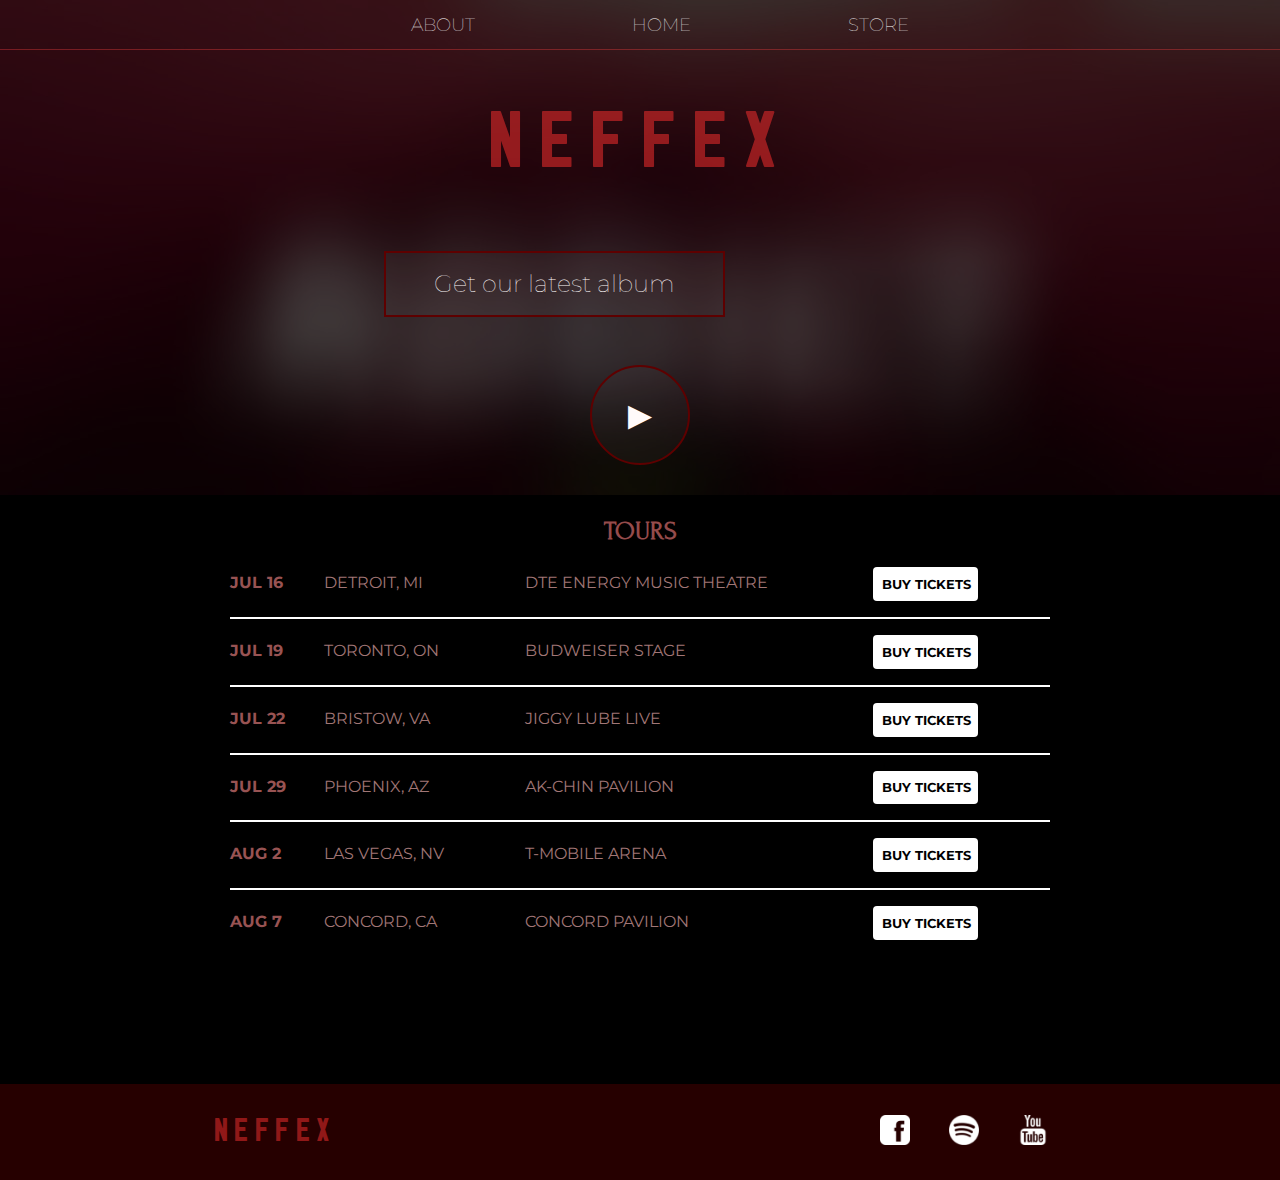
<file: index.html>
<!DOCTYPE html>
<html lang="en">
<head>
    <title>NEFFEX</title>
    <meta charset="UTF-8">
    <meta http-equiv="X-UA-Compatible" content="IE=edge">
    <meta name="viewport" content="width=device-width, initial-scale=1.0">
    <title>Document</title>
    <link rel="stylesheet" href="styles.css"/>
</head>
<body>
    <header class="main-header">
        <nav class="nav main-nav">
            <ul>
                <li> <a href="/about.html">ABOUT</a></li>
                <li> <a href="/index.html">HOME</a></li>
                <li><a href="/store.html">STORE</a></li>
            </ul>
        </nav>
        <h1 class="band-name band-name-large">NEFFEX</h1>
        <div class="container">
            <button class="btn btn-header" type="button">Get our latest album</button>
        </div>
        <button class="btn btn-header btn-play" type="button">&#9658</button>
    </header>
    <section class="container content-section">
        <h2 class="content-header">TOURS</h2>
        <div>
            <div class="tour-row">
                <span class="tour-item tour-date">JUL 16</span>
                <span class="tour-item tour-city">DETROIT, MI</span>
                <span class="tour-item tour-arena">DTE ENERGY MUSIC THEATRE</span>
                <button class="btn tour-item tour-btn btn-primary" type="button">BUY TICKETS</button>
            </div>
            <div class="tour-row">
                <span class="tour-item tour-date">JUL 19</span>
                <span class="tour-item tour-city">TORONTO, ON</span>
                <span class="tour-item tour-arena">BUDWEISER STAGE</span>
                <button class="btn tour-item tour-btn btn-primary" type="button">BUY TICKETS</button>
            </div>
            <div class="tour-row">
                <span class="tour-item tour-date">JUL 22</span>
                <span class="tour-item tour-city">BRISTOW, VA</span>
                <span class="tour-item tour-arena">JIGGY LUBE LIVE</span>
                <button class="btn tour-item tour-btn btn-primary" type="button">BUY TICKETS</button>
            </div>
            <div class="tour-row">
                <span class="tour-item tour-date">JUL 29</span>
                <span class="tour-item tour-city">PHOENIX, AZ</span>
                <span class="tour-item tour-arena">AK-CHIN PAVILION</span>
                <button class="btn tour-item tour-btn btn-primary" type="button">BUY TICKETS</button>
            </div>
            <div class="tour-row">
                <span class="tour-item tour-date">AUG 2</span>
                <span class="tour-item tour-city">LAS VEGAS, NV</span>
                <span class="tour-item tour-arena">T-MOBILE ARENA</span>
                <button class="btn tour-item tour-btn btn-primary" type="button">BUY TICKETS</button>
            </div>
            <div class="tour-row">
                <span class="tour-item tour-date">AUG 7</span>
                <span class="tour-item tour-city">CONCORD, CA</span>
                <span class="tour-item tour-arena">CONCORD PAVILION</span>
                <button class="btn tour-item tour-btn btn-primary" type="button">BUY TICKETS</button>
            </div>
        </div>
    </section>
    <footer class="main-footer">
        <div class="container main-footer-container">
            <h3 class="band-name">NEFFEX</h3>
            <ul class="nav footer-nav">
                <li><a href="https://www.facebook.com/"><img src="/images/Facebook Logo.png" alt="" ></a></li>
                <li><a href="https://open.spotify.com/"><img src="images/Spotify Logo.png" alt="" ></a></li>
                <li><a href="https://youtube.com/"><img src="images/YouTube Logo.png" alt="" ></a></li>
            </ul>
        </div>
    </footer>
</body>
</html>
</file>
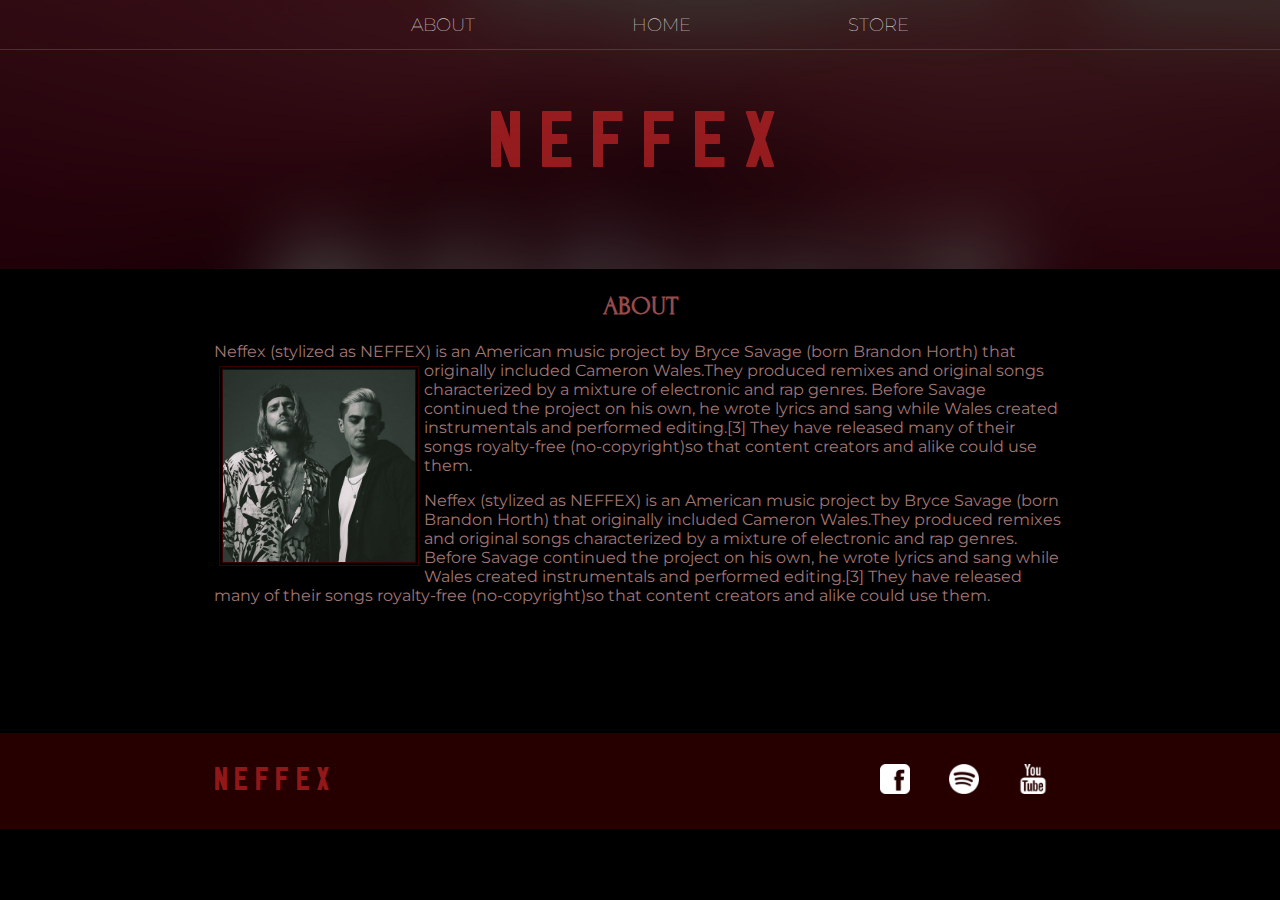
<file: about.html>
<!DOCTYPE html>
<html lang="en">
<head>
    <title>NEFFEX | About</title>   
    <meta charset="UTF-8">
    <meta http-equiv="X-UA-Compatible" content="IE=edge">
    <meta name="viewport" content="width=device-width, initial-scale=1.0">
    <title>Document</title>
    <link rel="stylesheet" href="styles.css"/>
</head>
<body>
    <header class="main-header">
        <nav class="nav main-nav">
            <ul>
                <li> <a href="/about.html">ABOUT</a></li>
                <li> <a href="/index.html">HOME</a></li>
                <li><a href="/store.html">STORE</a></li>
            </ul>
        </nav>
        <h1 class="band-name band-name-large">NEFFEX</h1>
    </header>
    <section class="content-section container">
        <h2 class="content-header">ABOUT</h2>
        <p> Neffex (stylized as NEFFEX) is an American music project by Bryce Savage (born Brandon Horth) 
            that originally included Cameron Wales.They produced remixes and original 
        <img class="about-band-image" src="images/500x500.jpg" alt="" height="200">

            songs characterized by a mixture of electronic and rap genres. Before Savage 
            continued the project on his own, he wrote lyrics and sang while Wales created instrumentals 
            and performed editing.[3] They have released many of their songs royalty-free (no-copyright)so 
            that content creators and alike could use them.</p>
        
        <p> Neffex (stylized as NEFFEX) is an American music project by Bryce Savage (born Brandon Horth) 
            that originally included Cameron Wales.They produced remixes and original 
            songs characterized by a mixture of electronic and rap genres. Before Savage 
            continued the project on his own, he wrote lyrics and sang while Wales created instrumentals 
            and performed editing.[3] They have released many of their songs royalty-free (no-copyright)so 
            that content creators and alike could use them.</p>
    </section>
    <footer class="main-footer">
        <div class="container main-footer-container">
            <h3 class="band-name">NEFFEX</h3>
            <ul class="nav footer-nav">
                <li><a href="https://www.facebook.com/"><img src="/images/Facebook Logo.png" alt="" ></a></li>
                <li><a href="https://open.spotify.com/"><img src="images/Spotify Logo.png" alt="" ></a></li>
                <li><a href="https://youtube.com/"><img src="images/YouTube Logo.png" alt="" ></a></li>
            </ul>
        </div>
    </footer>
    
</body>
</html>
</file>
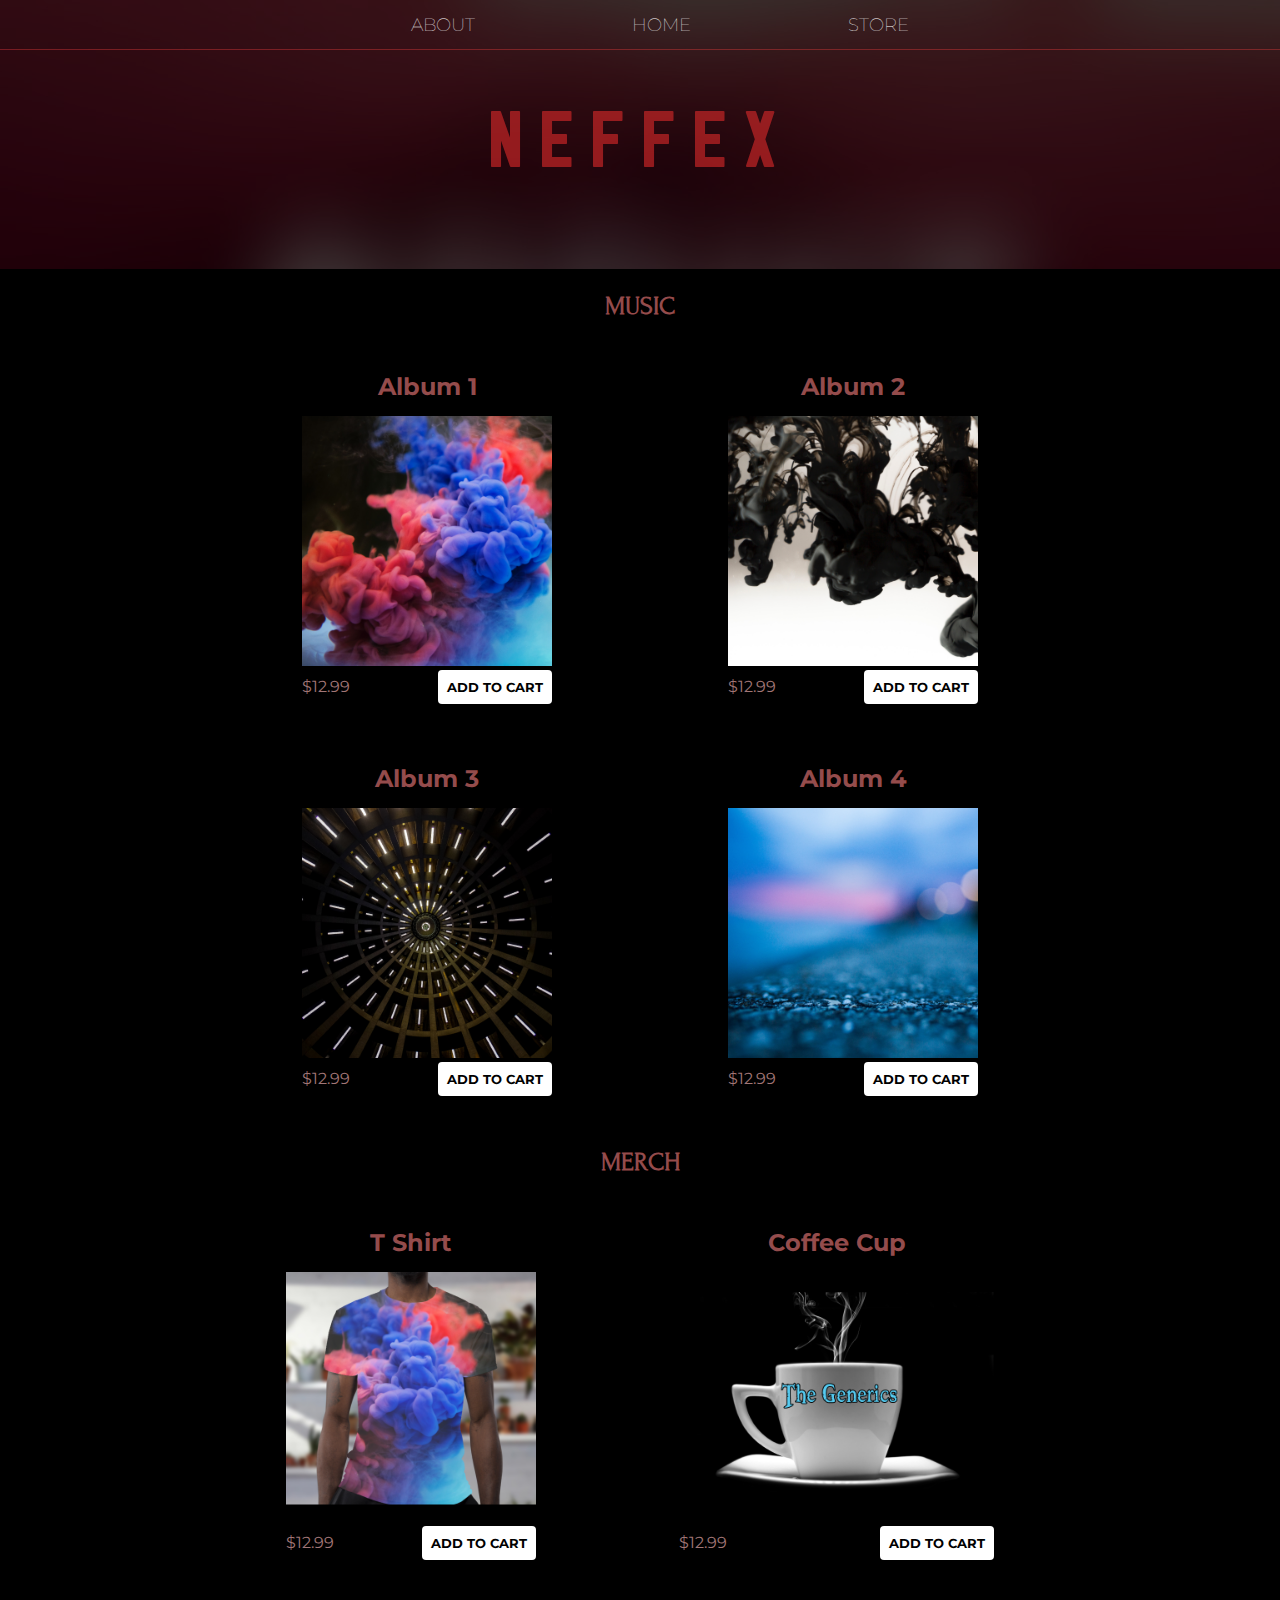
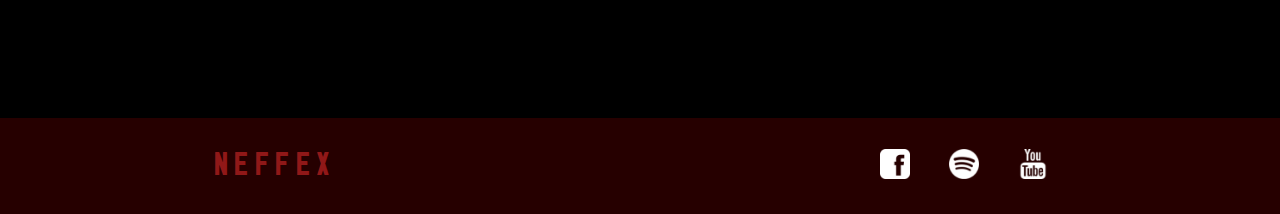
<file: store.html>
<!DOCTYPE html>
<html lang="en">
<head>
    <title>NEFFEX | Store</title>   
    <meta charset="UTF-8">
    <meta http-equiv="X-UA-Compatible" content="IE=edge">
    <meta name="viewport" content="width=device-width, initial-scale=1.0">
    <title>Document</title>
    <link rel="stylesheet" href="styles.css"/>
</head>
<body>
    <header class="main-header">
        <nav class="nav main-nav">
            <ul>
                <li> <a href="/about.html">ABOUT</a></li>
                <li> <a href="/index.html">HOME</a></li>
                <li><a href="/store.html">STORE</a></li>
            </ul>
        </nav>
        <h1 class="band-name band-name-large">NEFFEX</h1>
    </header>
    <section class="container content-section store-section">
        <!-- <h2 class="content-header">STORE</h2> -->
        <h2 class="content-header">MUSIC</h2>
        <div class="shop-items">
            <div class="shop-item">
                    <span class="shop-item-title">Album 1</span>
                    <img class="shop-item-image"  src="images/Album 1.png" alt="">
                    <div class="shop-item-details">
                        <span class="shop-item-price">$12.99</span>
                        <button class="btn btn-primary shop-item-button" 
                        role="button">ADD TO CART</button>
                    </div>
            </div>
            <div class="shop-item">
                <span class="shop-item-title">Album 2</span>
                <img class="shop-item-image"  src="images/Album 2.png" alt="">
                <div class="shop-item-details">
                    <span class="shop-item-price">$12.99</span>
                    <button class="btn btn-primary shop-item-button" 
                    role="button">ADD TO CART</button>
                </div>
             </div>
             <div class="shop-item">
                <span class="shop-item-title">Album 3</span>
                <img class="shop-item-image"  src="images/Album 3.png" alt="">
                <div class="shop-item-details">
                    <span class="shop-item-price">$12.99</span>
                    <button class="btn btn-primary shop-item-button" 
                    role="button">ADD TO CART</button>
                </div>
             </div>
             <div class="shop-item">
                <span class="shop-item-title">Album 4</span>
                <img class="shop-item-image"  src="images/Album 4.png" alt="">
                <div class="shop-item-details">
                    <span class="shop-item-price">$12.99</span>
                    <button class="btn btn-primary shop-item-button" 
                    role="button">ADD TO CART</button>
                </div>
              </div>
    </div>
    </section>
    <section class="container content-section store-section">
        <h2 class="content-header">MERCH</h2>
        <div class="shop-items">
            <div class="shop-item">
                    <span class="shop-item-title">T Shirt</span>
                    <img class="shop-item-image" src="images/Shirt.png" alt="">
                    <div class="shop-item-details">
                        <span class="shop-item-price">$12.99</span>
                        <button class="btn btn-primary shop-item-button" 
                        role="button">ADD TO CART</button>
                    </div>
            </div>
            <div class="shop-item">
                    <span class="shop-item-title">Coffee Cup</span>
                    <img class="shop-item-image" src="images/Cofee.png" alt="">
                    <div class="shop-item-details">
                        <span class="shop-item-price">$12.99</span>
                        <button class="btn btn-primary shop-item-button" 
                        role="button">ADD TO CART</button>
                    </div>
            </div>
         </div>
    </section>
    <section class="container content-section store-section">
        <!-- <h2 class="content-header">CART</h2> -->
        <!-- <div>
            <span>ITEM</span>
            &lt;&gt;
            <span>PRICE</span>
            &lt;&gt;
            <span>QUANTITY</span>
        </div>
        <div>
            <img class="shop-item-image" src="images/Shirt.png" alt="" height="80">
            <span>T-shirt </span>
            &lt;&gt;
            <span>$19.9</span>
            &lt;&gt;
            <input type="number" value="1">
            <button role="button">REMOVE</button>
        </div>
        <div>
            <img class="shop-item-image" src="images/Cofee.png" alt="" height="80">
            <span>Coffe cup</span>
            &lt;&gt;
            <span>$9.9</span>
            &lt;&gt;
            <input type="number" value="2">
            <button role="button">REMOVE</button>
        </div> -->
        <!-- <hr>
        <div>
            <span>Total</span>
            <span>$39.97</span>
        </div>
        <div>
            <button role="button">PURCHASE</button>
        </div> -->
    </section>
    <footer class="main-footer">
        <div class="container main-footer-container">
            <h3 class="band-name">NEFFEX</h3>
            <ul class="nav footer-nav">
                <li><a href="https://www.facebook.com/"><img src="/images/Facebook Logo.png" alt="" ></a></li>
                <li><a href="https://open.spotify.com/"><img src="images/Spotify Logo.png" alt="" ></a></li>
                <li><a href="https://youtube.com/"><img src="images/YouTube Logo.png" alt="" ></a></li>
            </ul>
        </div>
    </footer>
    
</body>
</html>
</file>
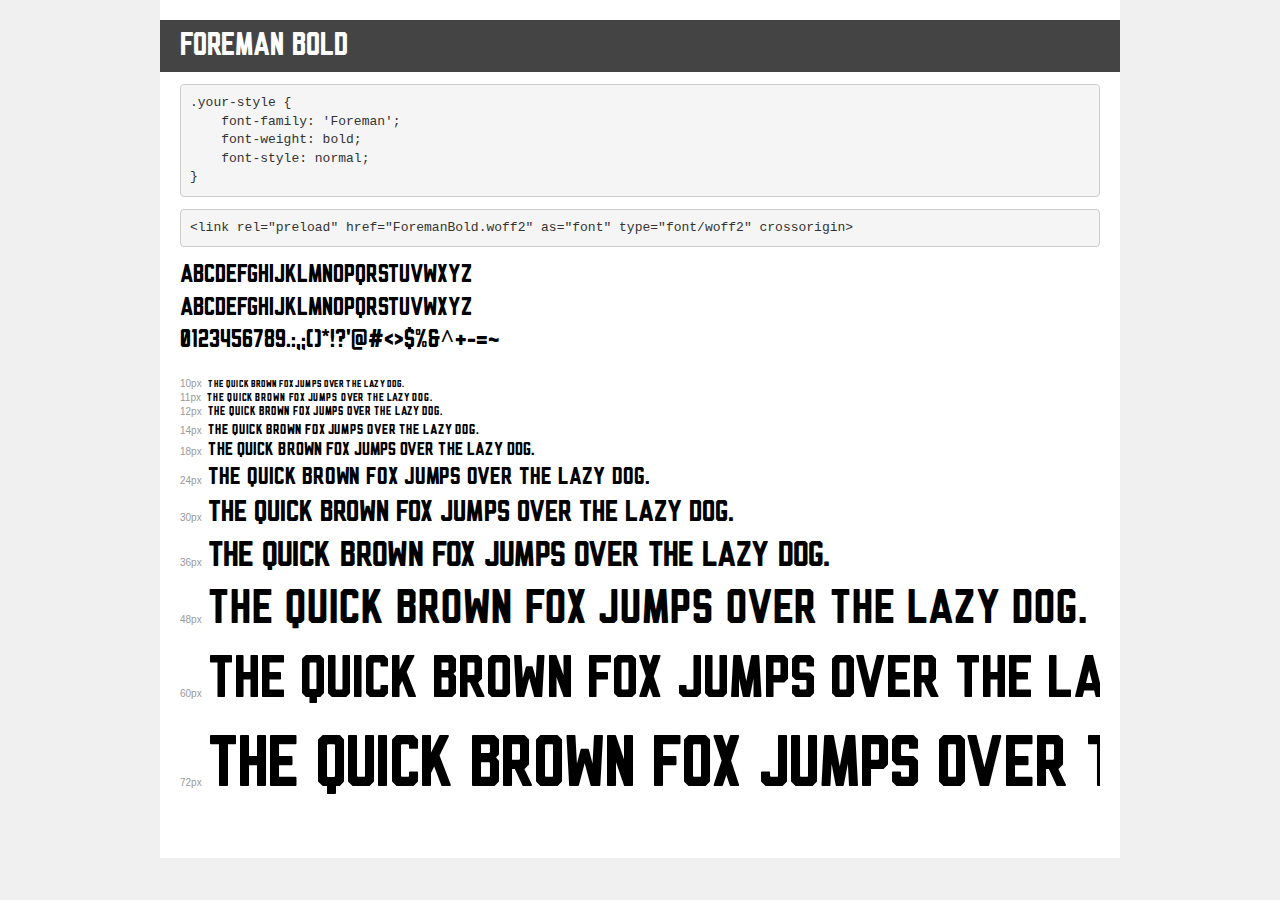
<file: Fonts/demo.html>
<!DOCTYPE html>
<html lang="en">
<head>
    <meta charset="utf-8">
    <meta http-equiv="X-UA-Compatible" content="IE=edge">
    <meta name="viewport" content="width=device-width, initial-scale=1">
    <meta name="robots" content="noindex, noarchive">
    <meta name="format-detection" content="telephone=no">
    <title>Transfonter demo</title>
    <link href="stylesheet.css" rel="stylesheet">
    <style>
        /*
        http://meyerweb.com/eric/tools/css/reset/
        v2.0 | 20110126
        License: none (public domain)
        */
        html, body, div, span, applet, object, iframe,
        h1, h2, h3, h4, h5, h6, p, blockquote, pre,
        a, abbr, acronym, address, big, cite, code,
        del, dfn, em, img, ins, kbd, q, s, samp,
        small, strike, strong, sub, sup, tt, var,
        b, u, i, center,
        dl, dt, dd, ol, ul, li,
        fieldset, form, label, legend,
        table, caption, tbody, tfoot, thead, tr, th, td,
        article, aside, canvas, details, embed,
        figure, figcaption, footer, header, hgroup,
        menu, nav, output, ruby, section, summary,
        time, mark, audio, video {
            margin: 0;
            padding: 0;
            border: 0;
            font-size: 100%;
            font: inherit;
            vertical-align: baseline;
        }
        /* HTML5 display-role reset for older browsers */
        article, aside, details, figcaption, figure,
        footer, header, hgroup, menu, nav, section {
            display: block;
        }
        body {
            line-height: 1;
        }
        ol, ul {
            list-style: none;
        }
        blockquote, q {
            quotes: none;
        }
        blockquote:before, blockquote:after,
        q:before, q:after {
            content: '';
            content: none;
        }
        table {
            border-collapse: collapse;
            border-spacing: 0;
        }
        /* demo styles */
        body {
            background: #f0f0f0;
            color: #000;
        }
        .page {
            background: #fff;
            width: 920px;
            margin: 0 auto;
            padding: 20px 20px 0 20px;
            overflow: hidden;
        }
        .font-container {
            overflow-x: auto;
            overflow-y: hidden;
            margin-bottom: 40px;
            line-height: 1.3;
            white-space: nowrap;
            padding-bottom: 5px;
        }
        h1 {
            position: relative;
            background: #444;
            font-size: 32px;
            color: #fff;
            padding: 10px 20px;
            margin: 0 -20px 12px -20px;
        }
        .letters {
            font-size: 25px;
            margin-bottom: 20px;
        }
        .s10:before {
            content: '10px';
        }
        .s11:before {
            content: '11px';
        }
        .s12:before {
            content: '12px';
        }
        .s14:before {
            content: '14px';
        }
        .s18:before {
            content: '18px';
        }
        .s24:before {
            content: '24px';
        }
        .s30:before {
            content: '30px';
        }
        .s36:before {
            content: '36px';
        }
        .s48:before {
            content: '48px';
        }
        .s60:before {
            content: '60px';
        }
        .s72:before {
            content: '72px';
        }
        .s10:before, .s11:before, .s12:before, .s14:before,
        .s18:before, .s24:before, .s30:before, .s36:before,
        .s48:before, .s60:before, .s72:before {
            font-family: Arial, sans-serif;
            font-size: 10px;
            font-weight: normal;
            font-style: normal;
            color: #999;
            padding-right: 6px;
        }
        pre {
            display: block;
            padding: 9px;
            margin: 0 0 12px;
            font-family: Monaco, Menlo, Consolas, "Courier New", monospace;
            font-size: 13px;
            line-height: 1.428571429;
            color: #333;
            font-weight: normal;
            font-style: normal;
            background-color: #f5f5f5;
            border: 1px solid #ccc;
            overflow-x: auto;
            border-radius: 4px;
        }
        /* responsive */
        @media (max-width: 959px) {
            .page {
                width: auto;
                margin: 0;
            }
        }
    </style>
</head>
<body>
<div class="page">
    <div class="demo">
        <h1 style="font-family: 'Foreman'; font-weight: bold; font-style: normal;">Foreman Bold</h1>
        <pre title="Usage">.your-style {
    font-family: 'Foreman';
    font-weight: bold;
    font-style: normal;
}</pre>
        <pre title="Preload (optional)">
&lt;link rel=&quot;preload&quot; href=&quot;ForemanBold.woff2&quot; as=&quot;font&quot; type=&quot;font/woff2&quot; crossorigin&gt;</pre>
        <div class="font-container" style="font-family: 'Foreman'; font-weight: bold; font-style: normal;">
            <p class="letters">
                abcdefghijklmnopqrstuvwxyz<br>
ABCDEFGHIJKLMNOPQRSTUVWXYZ<br>
                0123456789.:,;()*!?'@#&lt;&gt;$%&^+-=~
            </p>
            <p class="s10" style="font-size: 10px;">The quick brown fox jumps over the lazy dog.</p>
            <p class="s11" style="font-size: 11px;">The quick brown fox jumps over the lazy dog.</p>
            <p class="s12" style="font-size: 12px;">The quick brown fox jumps over the lazy dog.</p>
            <p class="s14" style="font-size: 14px;">The quick brown fox jumps over the lazy dog.</p>
            <p class="s18" style="font-size: 18px;">The quick brown fox jumps over the lazy dog.</p>
            <p class="s24" style="font-size: 24px;">The quick brown fox jumps over the lazy dog.</p>
            <p class="s30" style="font-size: 30px;">The quick brown fox jumps over the lazy dog.</p>
            <p class="s36" style="font-size: 36px;">The quick brown fox jumps over the lazy dog.</p>
            <p class="s48" style="font-size: 48px;">The quick brown fox jumps over the lazy dog.</p>
            <p class="s60" style="font-size: 60px;">The quick brown fox jumps over the lazy dog.</p>
            <p class="s72" style="font-size: 72px;">The quick brown fox jumps over the lazy dog.</p>
        </div>
    </div>

</div>
</body>
</html>
</file>
<file: styles.css>
@import url(https://fonts.googleapis.com/css2?family=Montserrat:wght@500&display=swap);
@import url(https://fonts.googleapis.com/css2?family=Forum&display=swap);
@font-face {
    font-family: 'Foreman';
    src: url(/Fonts/ForemanBold.woff) format('woff2'),
        url(/Fonts/ForemanBold.woff2) format('woff');
    font-weight: bold;
    font-style: normal;
    font-display: swap;
}
*{
    box-sizing: border-box;
    font-family: 'Montserrat', sans-serif;
    color:rgb(161, 118, 118);
}

html, body{
    margin: 0;
    padding: 0;
    background-color: black;
}

.nav ul{
    margin: 0;
}

.nav li{
    display: inline;
}

.nav a{
    display: inline-block;
    color: white;
    padding: 0.8em;
    text-decoration: none;
}

.main-nav{
    text-align: center;
    font-size: 1.1em;
    font-weight: lighter;
    border-bottom: 1px solid rgba(230, 59, 59, 0.4);
}

.main-nav li{
    padding: 0 5%;
}
.nav a:hover{
    background-color: rgba(186, 88, 88,.3);
}
.main-header{
    background-color: rgba(0,0,0,.6);
    background-image: url(images/NEFFEX-–-Addict.jpg);
    background-blend-mode: multiply;
    background-size: cover;
    padding-bottom: 30px;
}

.band-name{
    text-align: center;
    font-family: 'Foreman';
    font-weight: normal;
    letter-spacing: .2em;
    font-size:200%;
    color: rgba(238, 46, 46, 0.553);
   
}
.band-name-large{
    font-size:500%;
}

.content-section{
    margin: 1em;
}
/* tried to get the stuff inline */
/* .store-section div div{ 
    display: flex;
    display: inline;
    height: 200px;
} */

.container{
    max-width: 900px;
    margin: 0 auto;
    padding:0 1.5em;
}

.content-header{
    text-align: center;
    font-family: Forum;
    font-weight: bold;
    font-size: 160%;
    color: rgba(238, 122, 122, 0.633);
}

.about-band-image{
    float: left;
    margin: 5px;
    border: 4px double;
    border-color: rgba(255, 0, 0, 0.223);
    /* border-radius: 50%; */
}

.main-footer{
    background-color: rgba(255, 0, 0, 0.148);
    margin-top: 10%;
}

.main-footer-container{
    display: flex;
    align-items: center;
}

.main-footer-container ul{
    flex-grow: 1;
    text-align: end;
}

.footer-nav li{
    padding: 0 0.3em;
    height:30px;
}

.footer-nav img{
    height:30px;
    width: 30px;
}

.btn{
    text-align: center;
    vertical-align: middle;
    padding: 0.67em;
    cursor: pointer;
}

.btn-header{
    margin: 0.5em 15% 2em 20%;
    border-radius: 0;
    border: 2px solid  rgb(94, 0, 0);
    color: rgb(255, 250, 250);
    background-color: rgba(247, 229, 229, 0.036);
    font-size: 1.5em;
    font-weight: lighter;
    padding-left: 2em;
    padding-right: 2em;
}

.btn-header:hover{
    background-color:rgba(247, 229, 229, 0.196) ;
}

.btn-play{
    border-radius: 50%;
    display: block;
    margin: 0 auto;
    padding: 0;
    height: 100px;
    width: 100px;
    font-size: 2.5em;
}

.tour-row{
    border-bottom: 2px solid white;
    padding-bottom:1em ;
    margin: 1em;
}

.tour-row:last-child{
    border-bottom: none;
}

.tour-item{
    display: inline-block;
    padding-right: .5em;
}

.tour-date{
    font-weight: bold;
    color: rgb(152, 83, 83);
    width: 11%;
}

.tour-city{
    width: 24%;   
}

.tour-arena{
    width: 42%;
}

.tour-btn{
    max-width: 19%;
}

.btn-primary{
    border: 0;
    background-color: white;
    color: black;
    border-radius: 0.3em;
    font-weight: bold;
}

.btn-primary:hover{
    background-color: rgba(255, 246, 246, 0.788);
}

.shop-item{
    margin: 30px;
}

.shop-item-title{
    display: block;
    width: 100%;
    text-align: center;
    font-weight: bold;
    font-size: 1.5em;
    color: rgba(238, 122, 122, 0.633);
    margin-bottom: 15px;
}

.shop-item-image{
    height: 250px;
}

.shop-item-details{
    display: flex;
    align-items: center;
}

.shop-item-price{
    flex-grow: 1;
}

.shop-items{
    display: flex;
    flex-wrap: wrap;
    justify-content: space-around;
}
</file>
<file: Fonts/stylesheet.css>
@font-face {
    font-family: 'Foreman';
    src: url('ForemanBold.woff2') format('woff2'),
        url('ForemanBold.woff') format('woff');
    font-weight: bold;
    font-style: normal;
    font-display: swap;
}
</file>
